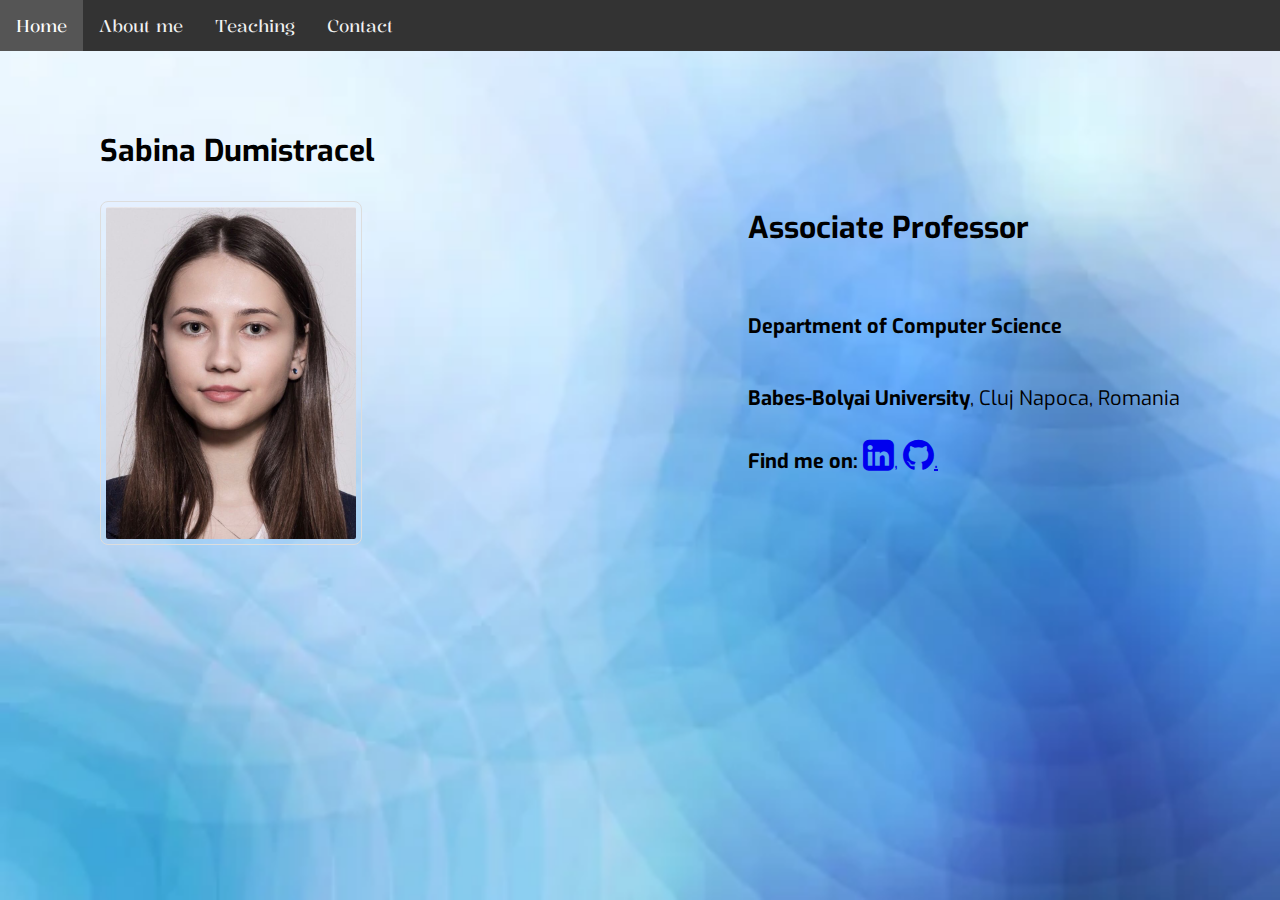
<file: index.html>
<!DOCTYPE html>
<html lang="en">
<head>
    <meta name="viewport" content="width=device-width, initial-scale=1">
    <link rel="stylesheet" href="https://cdnjs.cloudflare.com/ajax/libs/font-awesome/4.7.0/css/font-awesome.min.css">
    <link rel="preconnect" href="https://fonts.googleapis.com">
    <link rel="preconnect" href="https://fonts.gstatic.com" crossorigin>
    <link href="https://fonts.googleapis.com/css2?family=Geo&family=Exo&family=Kalnia&display=swap" rel="stylesheet">
    <link rel="stylesheet" href="index.css">
    <script src="index.js"></script>
    <title>Teaching website</title>
</head>
<body>
    <div class="topnav" id="myTopnav">
        <a class="active" href="index.html">Home</a>
        <a href="about_me.html">About me</a>
		<a href="teaching.html">Teaching</a>
        <a href="contact.html">Contact</a>
        <a href="javascript:void(0);" class="icon" onclick="myFunction()">&#9776;</a>
    </div>

    <div class="details">
        <p class="name">Sabina Dumistracel</p>
        <div class="container">
            <img src="eu.jpg" alt="teacher_photo">
            <ul class="downnav">
                <li class="associate_prof"><b>Associate Professor</b><br><br></li>
                <li><a class="black" href="http://www.cs.ubbcluj.ro/" target="_blank">Department of Computer Science</a><br><br></li>
                <li><a class="black" href="https://www.ubbcluj.ro/ro/" target="_blank">Babes-Bolyai University</a>, Cluj Napoca, Romania</li>
				<li><p><b>Find me on:</b> <a href="https://www.linkedin.com/in/sabina-dumistracel-924048202/"><i class="fa fa-linkedin-square" style='font-size:36px'></i>,</a> <a href="https://github.com/SabinaSW19"><i class="fa fa-github" style="font-size:36px"></i>.</a></p></li>
            </ul>
        </div>
    </div>
</body>
</html>
</file>
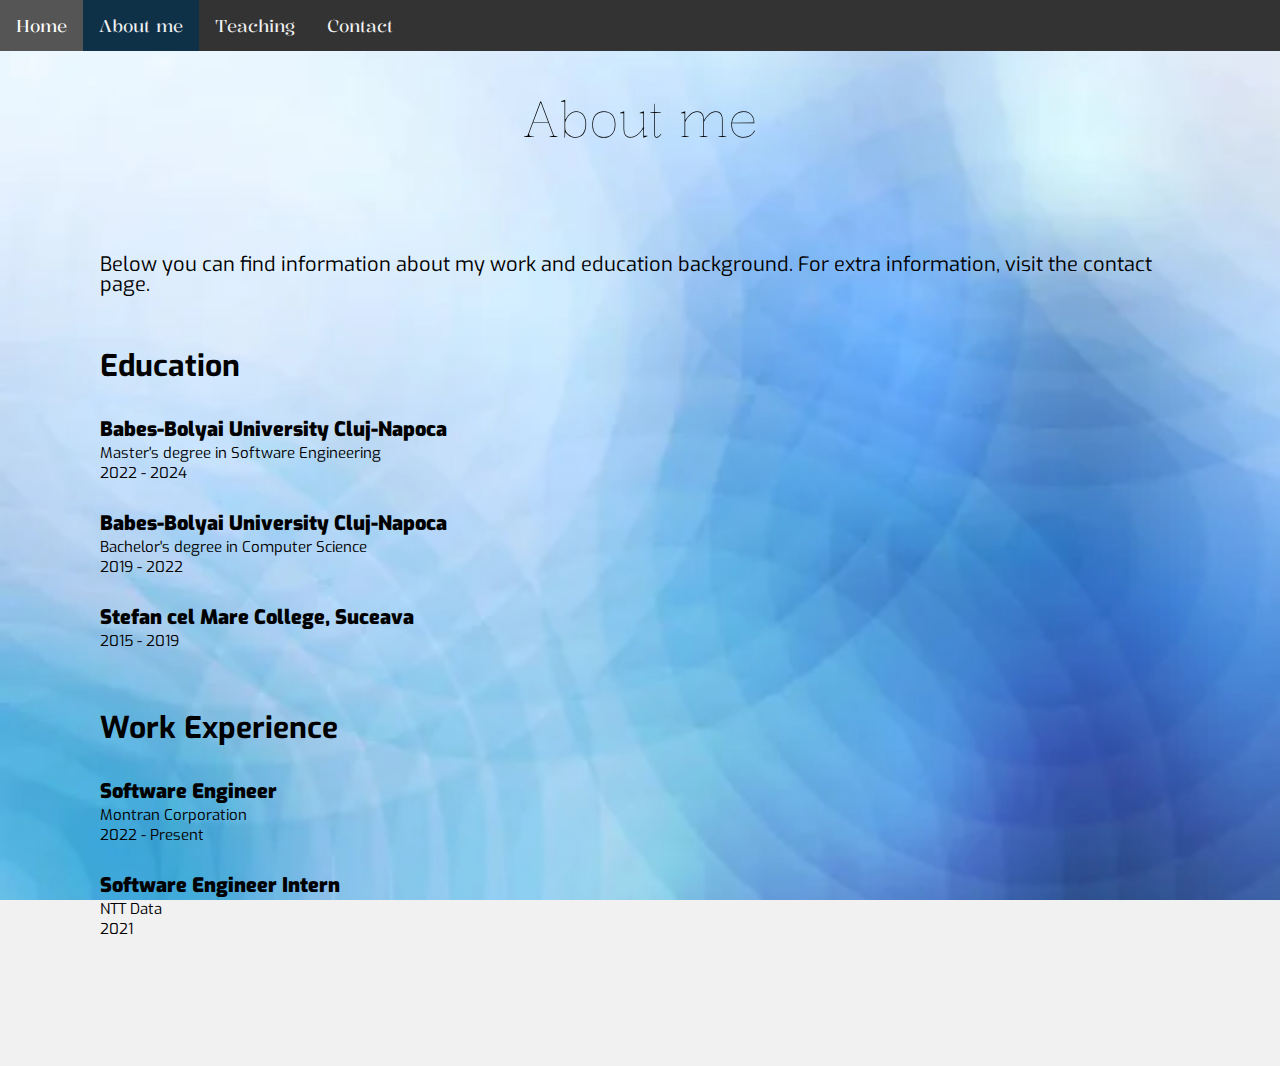
<file: about_me.html>
<!DOCTYPE html>
<html lang="en">
<head>
    <meta name="viewport" content="width=device-width, initial-scale=1">
    <link rel="stylesheet" href="https://cdnjs.cloudflare.com/ajax/libs/font-awesome/4.7.0/css/font-awesome.min.css">
    <link rel="preconnect" href="https://fonts.googleapis.com">
    <link rel="preconnect" href="https://fonts.gstatic.com" crossorigin>
    <link href="https://fonts.googleapis.com/css2?family=Geo&family=Exo&family=Kalnia&display=swap" rel="stylesheet">
    <link rel="stylesheet" href="index.css">
    <script src="index.js"></script>
    <title>About me</title>
</head>
<body>
<div class="topnav" id="myTopnav">
    <a href="index.html">Home</a>
    <a class="active" href="about.html">About me</a>
	<a href="teaching.html">Teaching</a>
    <a href="contact.html">Contact</a>
    <a href="javascript:void(0);" class="icon" onclick="myFunction()">&#9776;</a>
</div>

<h1>About me</h1>

<div class="details">
    <div class="container">
        <ul class="downnav">
            <li><p class="rs_group">Below you can find information about my work and education background. For extra information, visit the contact page.
            </p></li>
        </ul>
    </div>
    <br><br><br>
    <p class="name"> Education</p>
    <div class="container">
        <div class="container2">
            
            <div>
                <a class="black" href="https://www.cs.ubbcluj.ro/" target="_blank"><b>Babes-Bolyai University Cluj-Napoca</b></a>
                <div class="degree">Master's degree in Software Engineering</div>
                <div class="year">2022 - 2024</div>
            </div>
        </div><br>
        <div class="container2">
           
            <div>
                <a class="black" href="https://www.cs.ubbcluj.ro/" target="_blank"><b>Babes-Bolyai University Cluj-Napoca</b></a>
                <div class="degree">Bachelor's degree in Computer Science</div>
                <div class="year">2019 - 2022</div>
            </div>
        </div><br>
        <div class="container2">
            
            <div>
                <a class="black" href="https://cnstefancelmare.ro/" target="_blank"><b>Stefan cel Mare College, Suceava</b></a>
                <div class="year">2015 - 2019</div>
            </div>
        </div><br>
    </div>

    <p class="name"> Work Experience</p>
    <div class="container">
        <div class="container2">
           
            <div>
                <a class="black" href="https://www.montran.com/" target="_blank"><b>Software Engineer</b></a>
                <div class="degree">Montran Corporation</div>
                <div class="year">2022 - Present</div>
            </div>
        </div><br>
        <div class="container2">
            
            <div>
                <a class="black" href="https://www.nttdata.com/global/en/" target="_blank"><b>Software Engineer Intern</b></a>
                <div class="degree">NTT Data</div>
                <div class="year">2021</div>
            </div>
        </div><br>
    </div>

</div>
</body>
</html>
</file>
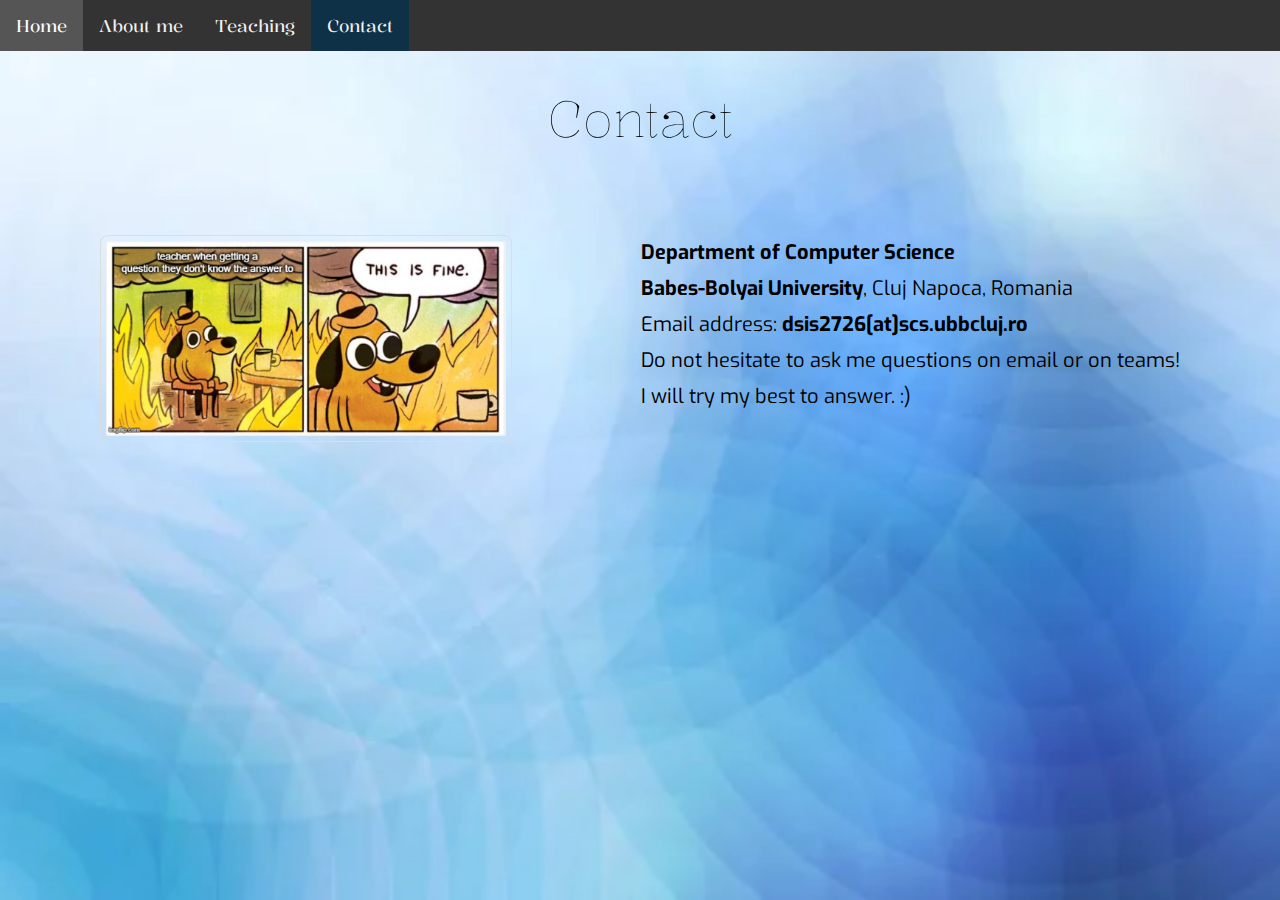
<file: contact.html>
<!DOCTYPE html>
<html lang="en">
<head>
    <meta name="viewport" content="width=device-width, initial-scale=1">
    <link rel="stylesheet" href="https://cdnjs.cloudflare.com/ajax/libs/font-awesome/4.7.0/css/font-awesome.min.css">
    <link rel="preconnect" href="https://fonts.googleapis.com">
    <link rel="preconnect" href="https://fonts.gstatic.com" crossorigin>
    <link href="https://fonts.googleapis.com/css2?family=Geo&family=Exo&family=Kalnia&display=swap" rel="stylesheet">
    <link rel="stylesheet" href="index.css">
    <script src="index.js"></script>
    <title>Contact</title>
</head>
<body>
    <div class="topnav" id="myTopnav">
        <a href="index.html">Home</a>
		<a href="about_me.html">About me</a>
		<a href="teaching.html">Teaching</a>
        <a class="active" href="contact.html">Contact</a>
        <a href="javascript:void(0);" class="icon" onclick="myFunction()">&#9776;</a>
    </div>

    <h1>Contact</h1>

    <div class="details">
        <div class="container">
		<img class="contact" src="meme3.jpg" alt="contact_photo">
            <ul class="downnav">
                <li><a class="black" href="http://www.cs.ubbcluj.ro/" target="_blank">Department of Computer Science</a></li>
                <li><a class="black" href="https://www.ubbcluj.ro/ro/" target="_blank">Babes-Bolyai University</a>, Cluj Napoca, Romania</li>
                <li>Email address: <a class="black" href="mailto:dsis2726@scs.ubbcluj.ro">dsis2726[at]scs.ubbcluj.ro</a></li>
				<li>Do not hesitate to ask me questions on email or on teams!<li>
				<li>I will try my best to answer. :)<li>
            </ul>
        </div>
    </div>
</body>
</html>
</file>
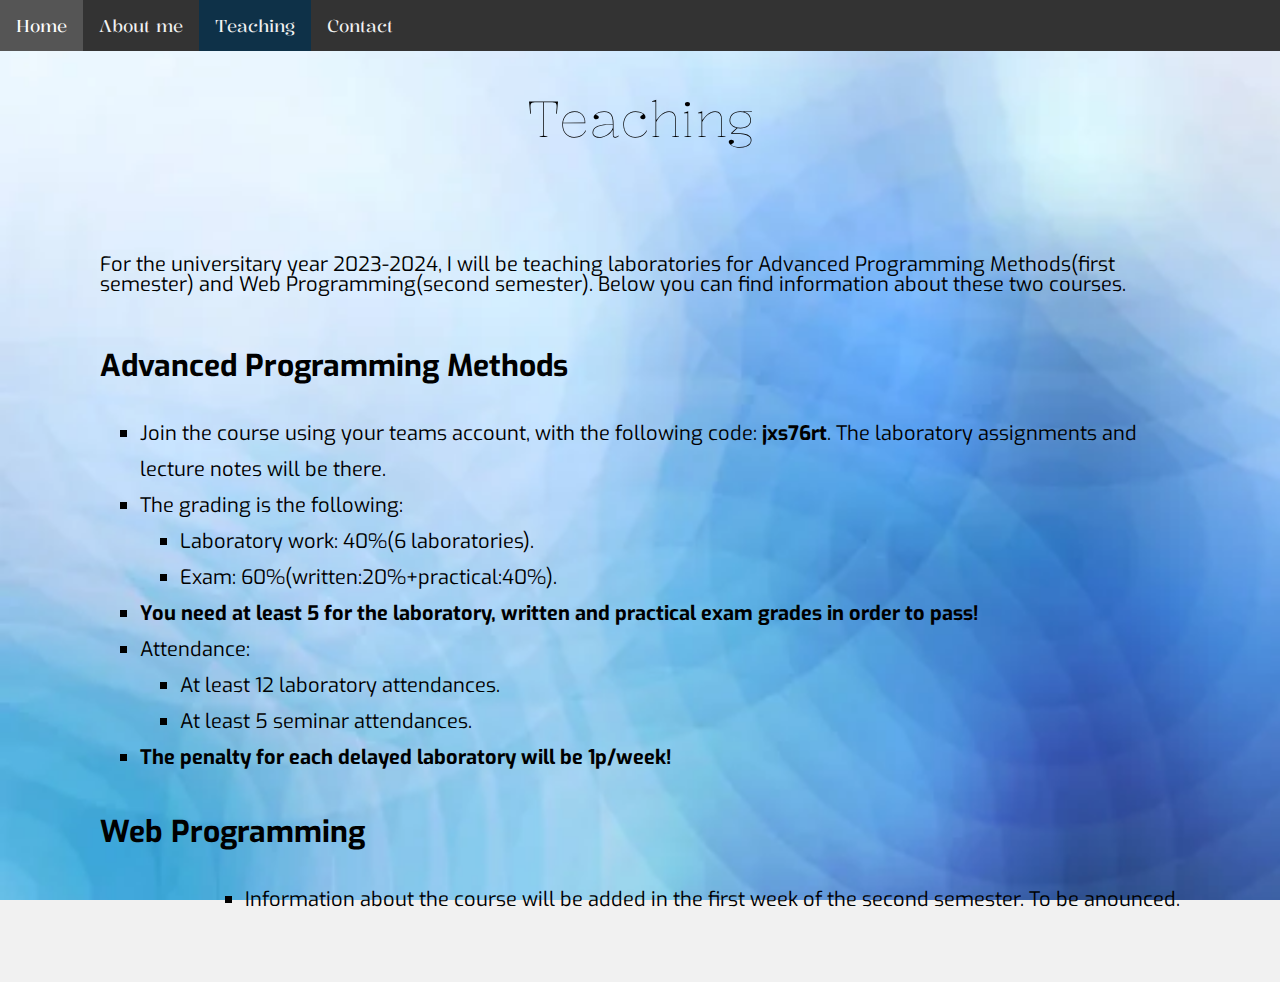
<file: teaching.html>
<!DOCTYPE html>
<html lang="en">
<head>
    <meta name="viewport" content="width=device-width, initial-scale=1">
    <link rel="stylesheet" href="https://cdnjs.cloudflare.com/ajax/libs/font-awesome/4.7.0/css/font-awesome.min.css">
    <link rel="preconnect" href="https://fonts.googleapis.com">
    <link rel="preconnect" href="https://fonts.gstatic.com" crossorigin>
    <link href="https://fonts.googleapis.com/css2?family=Geo&family=Exo&family=Kalnia&display=swap" rel="stylesheet">
    <link rel="stylesheet" href="index.css">
    <script src="index.js"></script>
    <title>Teaching</title>
</head>
<body>
<div class="topnav" id="myTopnav">
    <a href="index.html">Home</a>
	<a href="about_me.html">About me</a>
    <a class="active" href="teaching.html">Teaching</a>
    <a href="contact.html">Contact</a>
    <a href="javascript:void(0);" class="icon" onclick="myFunction()">&#9776;</a>
</div>

<h1>Teaching</h1>

<div class="details">
    <div class="container">
        <ul class="downnav">
            <li><p class="rs_group">For the universitary year 2023-2024, I will be teaching laboratories for Advanced Programming Methods(first semester) and 
			Web Programming(second semester). Below you can find information about these two courses.
            </p></li>
        </ul>
    </div>
    <br><br><br>
    <p class="name">Advanced Programming Methods</p>
    <div class="container">
        <ul class="downnav">
            <li><ul>
                <li>Join the course using your teams account, with the following code: <b>jxs76rt</b>. The laboratory assignments and lecture notes will be there.<br>
            </ul></li>
			<li><ul>
                <li>The grading is the following:<br>
				<ul>
				<li>Laboratory work: 40%(6 laboratories).</li>
				<li>Exam: 60%(written:20%+practical:40%).</li>
				</ul>	
            </ul></li>	
			<li><ul>
                <li><b>You need at least 5 for the laboratory, written and practical exam grades in order to pass!</b><br>
            </ul></li>
            <li><ul>
                <li>Attendance:<br>
				<ul>
				<li>At least 12 laboratory attendances.</li>
				<li>At least 5 seminar attendances.</li>
				</ul>
            </ul></li>
			<li><ul>
                <li><b>The penalty for each delayed laboratory will be 1p/week!</b><br><br>
            </ul></li>
        </ul>
		</div>
    <p class="name"> Web Programming</p>
   <div class="container">
        <ul class="downnav">
            <li><ul>
                <li>Information about the course will be added in the first week of the second semester. To be anounced.
            </ul></li>
        </ul>
		</div>
</div>
</body>
</html>
</file>
<file: index.css>
body {
    margin: 0;
    background-color: #f1f1f1;
    font-family: 'Kalnia', sans-serif;
    background-image: url('background3.jpg');
    background-repeat: no-repeat;
    background-attachment: fixed;
    background-size: cover;
}

.topnav {
    overflow: hidden;
    background-color: #333;
}

.topnav a {
    float: left;
    display: block;
    color: #f2f2f2;
    text-align: center;
    padding: 14px 16px;
    text-decoration: none;
    font-size: 17px;
}

.active {
    background-color: #0E3148;
    color: white;
}

.topnav .icon {
    display: none;
    font-size:15px
}

.dropdown {
    float: left;
    overflow: hidden;
}

.dropdown .dropbtn {
    font-size: 17px;
    border: none;
    outline: none;
    color: white;
    padding: 14px 16px;
    background-color: inherit;
    font-family: inherit;
    margin: 0;
}

.dropdown-content {
    display: none;
    position: absolute;
    background-color: #134667;
    min-width: 160px;
    box-shadow: 0px 8px 16px 0px rgba(0,0,0,0.2);
    z-index: 1;
}

.dropdown-content a {
    float: none;
    color: black;
    padding: 12px 16px;
    text-decoration: none;
    display: block;
    text-align: left;
}

.topnav a:hover, .dropdown:hover .dropbtn {
    background-color: #555;
    color: white;
}

.dropdown-content a:hover {
    background-color: #ddd;
    color: black;
}

.dropdown:hover .dropdown-content {
    display: block;
}

@media screen and (max-width: 600px) {
    .topnav a:not(:first-child), .dropdown .dropbtn {
        display: none;
    }
    .topnav a.icon {
        float: right;
        display: block;
    }
}

@media screen and (max-width: 600px) {
    .topnav.responsive {position: relative;}
    .topnav.responsive .icon {
        position: absolute;
        right: 0;
        top: 0;
    }
    .topnav.responsive a {
        float: none;
        display: block;
        text-align: left;
    }
    .topnav.responsive .dropdown {float: none;}
    .topnav.responsive .dropdown-content {position: relative;}
    .topnav.responsive .dropdown .dropbtn {
        display: block;
        width: 100%;
        text-align: left;
    }
}

img {
    border: 1px solid #ddd;
    border-radius: 8px;
    padding: 5px;
    width: 250px;
    max-width: 100%;
    height: auto;
    margin-right: 30px;
}

img.contact{
	width: 400px;
   
    height: auto;
}


ul.downnav {
    list-style-type: none;
    margin: 0;
    padding: 0;
    overflow: hidden;
    float: right;
    line-height: 1.8;
}

.details {
    font-family: 'Exo', sans-serif;
    padding: 100px;
    padding-top: 50px;
    word-wrap: break-word;
}

@media screen and (min-width: 601px) {
    .details {
        font-size: 20px;
    }
}

@media screen and (max-width: 600px) {
    .details {
        font-size: 15px;
        padding: 50px;
        padding-top: 25px;
    }
}

.details .name {
    font-weight: bold;
}

@media screen and (min-width: 601px) {
    .details .name, .associate_prof {
        font-size: 30px;
    }
}

@media screen and (max-width: 600px) {
    .details .name, .associate_prof {
        font-size: 25px;
    }
}

.office_hours {
    font-weight: bold;
}

@media screen and (min-width: 601px) {
    .office_hours {
        font-size: 25px;
    }
}

@media screen and (max-width: 600px) {
    .office_hours {
        font-size: 20px;
    }
}

a.black:link, a.black:visited {
    color: black;
    text-decoration:none;
    font-weight: bold;
}

.details a:hover {
   
	margin: auto;
	width: 100%;
}

.container {
    text-align:left;
	
}

h1 {
    font-family: 'Kalnia', sans-serif;
    font-family: 'Kalnia', sans-serif;
    text-align:center;
    font-weight: 100;
}

@media screen and (min-width: 601px) {
    h1 {
        font-size: 50px;
    }
}

@media screen and (max-width: 600px) {
    h1 {
        font-size: 40px;
    }
}

.rs_group {
    line-height: 1.0;
    font-weight: normal;
    text-align: left;
}

@media screen and (min-width: 601px) {
    .rs_group {
        font-size: 20px;
    }
}

@media screen and (max-width: 600px) {
    .rs_group {
        font-size: 15px;
    }
}

.downnav ul {
    list-style-type: square;
}

.not_square ul {
    list-style-type: none;
}

.dropbtn.active {
    background-color: #d567a2;
}



img.uni {
    border: 1px rgba(0, 0, 0, 0.5);
    width: 150px;
    max-width: 100%;
    height: auto;
}

@media screen and (max-width: 600px) {
    img.uni {
        width: 100px;
    }
}

.container2 {
    display: flex;
    align-items: center;
    justify-content: left;
}

@media screen and (min-width: 601px) {
    .degree {
        font-size: 15px;
    }
}

@media screen and (max-width: 600px) {
    .degree {
        font-size: 10px;
    }
}

@media screen and (min-width: 601px) {
    .year {
        font-size: 15px;
    }
}

@media screen and (max-width: 600px) {
    .year {
        font-size: 10px;
    }
}

.year {
    color: #000000;
}
</file>
